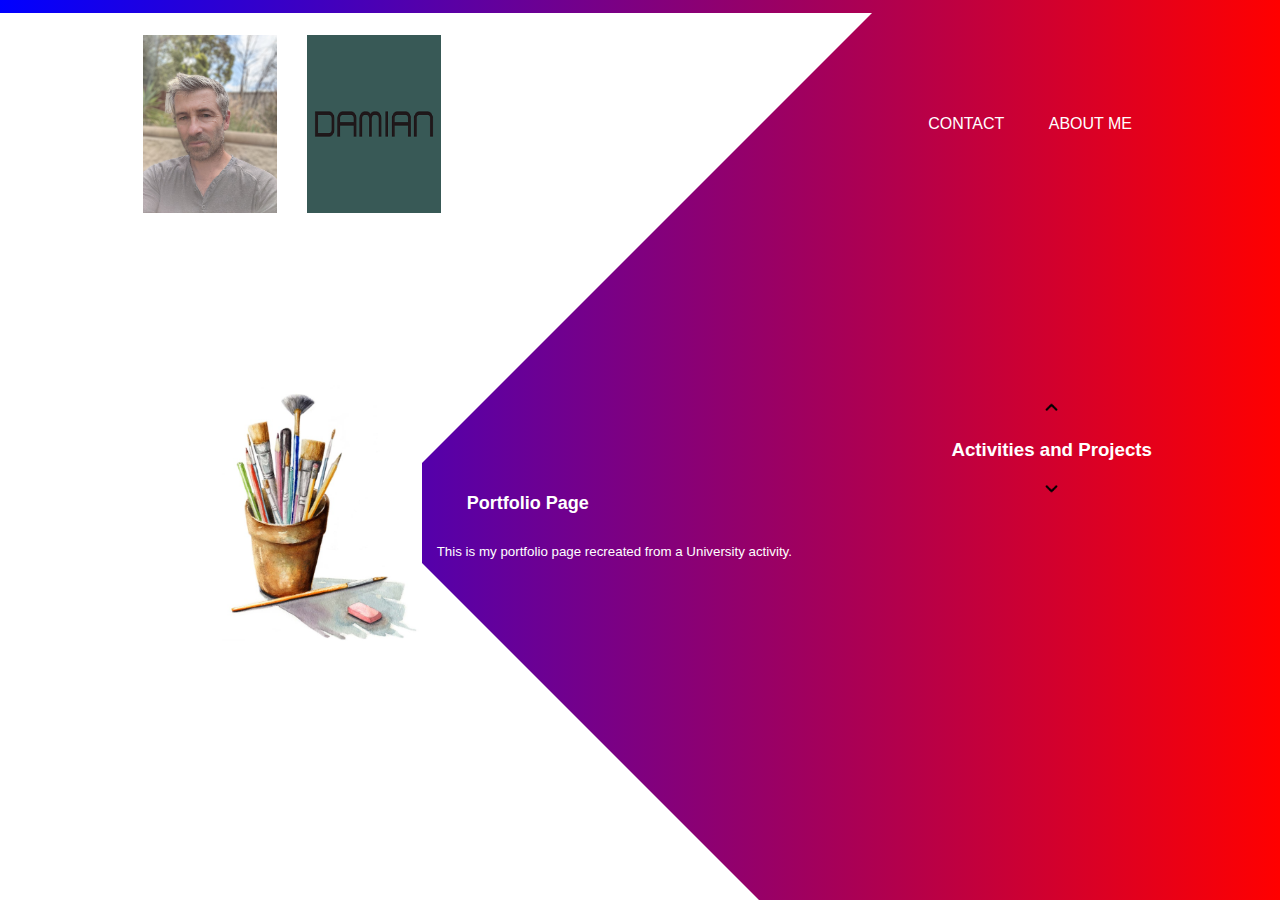
<file: index.html>
<!DOCTYPE html>
<html lang="en">
  <head>
    <meta charset="UTF-8" />
    <meta http-equiv="X-UA-Compatible" content="IE=edge" />
    <meta name="viewport" content="width=device-width, initial-scale=1.0" />
    <link rel="stylesheet" href="style.css" />
    <title>MY WEBSITE 2021</title>
  </head>
  <body>
    <div class="main">
      <nav>
        <div class="logo">
          <img src="images/Damian Tapp Portrate.jpg" />
          <img src="images/myname.png" />
        </div>
        <div class="nav-links">
          <ul>
            <li><a href="contact.html">CONTACT</a></li>
            <li><a href="aboutme.html">ABOUT ME</a></li>
          </ul>
        </div>
      </nav>
      <div class="information">
        <div class="overlay"></div>
        <img src="images/arttools.jpg" class="damian" />
        <div id="circle">
          <div class="feature one">
            <div>
              <h1>Portfolio Page</h1>
              <p>
                This is my portfolio page recreated from a University activity.
              </p>
            </div>
          </div>
          <div class="feature two">
            <a href="https://damian545.github.io/milestone-5/" target="_blank"
              >Milestone</a
            >

            <p>This is my milestone recreated from a University activity.</p>
          </div>
          <div class="feature three">
            <h1>Golf Project</h1>
            <p>This a project I took on myself for a golf course.</p>
          </div>
          <div class="feature four">
            <h1>Radelaide.wow</h1>
            <p>
              This is my last project at University all created in React.js.
            </p>
          </div>
        </div>
      </div>
      <div class="controls">
        <img src="images/arrowup.png" id="upBtn" />
        <h3>Activities and Projects</h3>
        <img src="images/arrowdown.png" id="downBtn" />
      </div>
    </div>
    <script>
      var circle = document.getElementById("circle");
      var upBtn = document.getElementById("upBtn");
      var downBtn = document.getElementById("downBtn");

      var rotateValue = circle.style.transform;
      var rotateSum;

      upBtn.onclick = function () {
        rotateSum = rotateValue + "rotate(-90deg)";
        circle.style.transform = rotateSum;
        rotateValue = rotateSum;
      };
      downBtn.onclick = function () {
        rotateSum = rotateValue + "rotate(90deg)";
        circle.style.transform = rotateSum;
        rotateValue = rotateSum;
      };
    </script>
  </body>
</html>
</file>
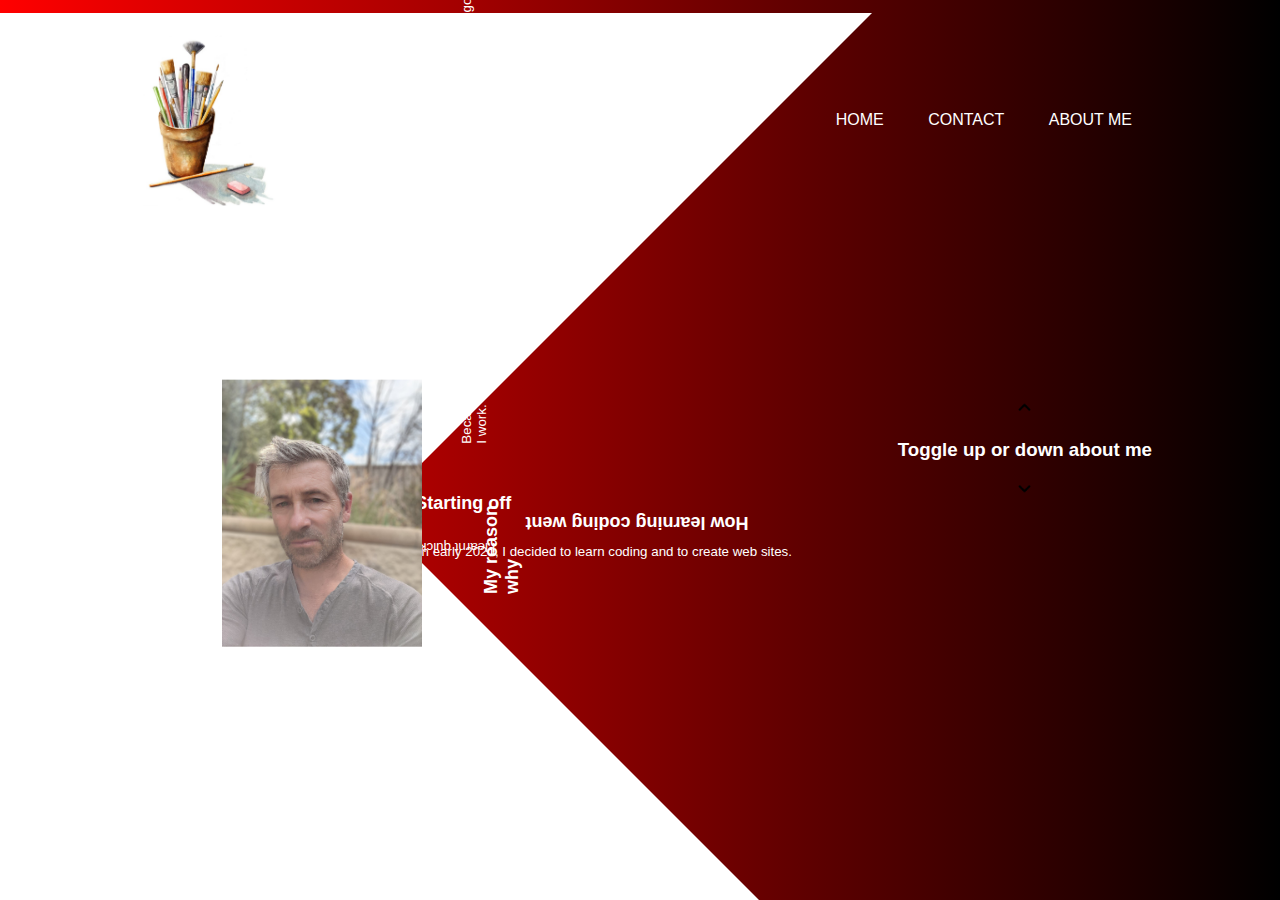
<file: aboutme.html>
<!DOCTYPE html>
<html lang="en">
  <head>
    <meta charset="UTF-8" />
    <meta http-equiv="X-UA-Compatible" content="IE=edge" />
    <meta name="viewport" content="width=device-width, initial-scale=1.0" />
    <link rel="stylesheet" href="style2.css" />
    <title>About Me</title>
  </head>
  <body>
    <div class="main">
      <nav>
        <div class="logo">
          <img src="images/arttools.jpg" />
        </div>
        <div class="nav-links">
          <ul>
            <li><a href="index.html">HOME</a></li>
            <li><a href="contact.html">CONTACT</a></li>
            <li><a href="aboutme.html">ABOUT ME</a></li>
          </ul>
        </div>
      </nav>
      <div class="information">
        <div class="overlay"></div>
        <img src="images/Damian Tapp Portrate.jpg" class="damian" />
        <div id="circle">
          <div class="feature one">
            <div>
              <h1>Starting off</h1>
              <p>
              Back in early 2020, I decided to learn coding and to 
              create web sites.
              </p>
            </div>
          </div>
          <div class="feature two">
            <h1>My reason why</h1>

            <p>
                Because I was unhappy with my current job and 
                my artistic abilities were going to waste where I 
                work.
            </p>
          </div>
          <div class="feature three">
            <h1>How learning coding went</h1>
            <p>
                I learnt quickly how to code, I slowly figured out 
                you can do anything. As long as you were commited.
            </p>
          </div>
          <div class="feature four">
            <h1>The future</h1>
            <p>
              I want to keep learning new things, toying with old ideas 
              and hopefully creating a new job for myself.
            </p>
          </div>
        </div>
      </div>
      <div class="controls">
        <img src="images/arrowup.png" id="upBtn" />
        <h3>Toggle up or down about me</h3>
        <img src="images/arrowdown.png" id="downBtn" />
      </div>
    </div>
    <script>
      var circle = document.getElementById("circle");
      var upBtn = document.getElementById("upBtn");
      var downBtn = document.getElementById("downBtn");

      var rotateValue = circle.style.transform;
      var rotateSum;

      upBtn.onclick = function () {
        rotateSum = rotateValue + "rotate(-90deg)";
        circle.style.transform = rotateSum;
        rotateValue = rotateSum;
      };
      downBtn.onclick = function () {
        rotateSum = rotateValue + "rotate(90deg)";
        circle.style.transform = rotateSum;
        rotateValue = rotateSum;
      };
    </script>
    </div>
  </body>
</html>
</file>
<file: style.css>
* {
  margin: 0;
  padding: 0;
  font-family: sans-serif;
}
.main {
  width: 100%;
  height: 100vh;
  position: relative;
  overflow: hidden;
  background: linear-gradient(to right, blue, red);
}
nav {
  width: 80%;
  position: sticky;
  margin: 20px auto;
  z-index: 1;
  display: flex;
  align-items: center;
}
* {
  box-sizing: border-box;
}
.logo {
  flex-basis: 20%;
  display: flex;
}
.logo img {
  width: 150px;
  float: left;
  width: 80%;
  padding: 15px;
}
.nav-links {
  flex: 1;
  text-align: right;
}
.nav-links ul li {
  list-style: none;
  display: inline-block;
  margin: 0 20px;
}
.nav-links ul li a {
  color: #fff;
  text-decoration: none;
}
.information {
  width: 1000px;
  height: 1000px;
  position: absolute;
  top: 57%;
  left: -10%;
  transform: translateY(-50%);
}
#circle {
  width: 1000px;
  height: 1000px;
  position: absolute;
  top: 0;
  left: 0;
  border-radius: 50%;
  transform: rotate(0deg);
  transition: 1s;
}
.feature img {
  width: 50px;
}
.feature {
  position: absolute;
  display: flex;
  color: #fff;
}
h1 {
  margin: 30px;
  font-size: large;
}
p {
  margin-top: 8px;
  font-size: smaller;
}
a {
  color: white;
}

.one {
  top: 450px;
  right: 80px;
}
.two {
  top: 190px;
  left: 260px;
  transform: rotate(-90deg);
}
.three {
  bottom: 450px;
  left: 30px;
  transform: rotate(-180deg);
}
.four {
  bottom: 150px;
  right: 280px;
  transform: rotate(-270deg);
}
.damian {
  width: 200px;
  position: absolute;
  top: 50%;
  left: 35%;
  transform: translateY(-50%);
  z-index: 1;
}
.controls {
  position: absolute;
  right: 10%;
  top: 50%;
  transform: translateY(-50%);
  text-align: center;
}
.controls h3 {
  margin: 15px 0;
  color: #fff;
}
#upBtn {
  width: 25px;
  cursor: pointer;
}
#downBtn {
  width: 25px;
  cursor: pointer;
}
.overlay {
  width: 0;
  height: 0;
  border-top: 500px solid #fff;
  border-right: 500px solid transparent;
  border-bottom: 500px solid #fff;
  border-left: 500px solid #fff;
  position: absolute;
  left: 0;
  top: 0;
}
</file>
<file: style2.css>
* {
  margin: 0;
  padding: 0;
  font-family: sans-serif;
}
.main {
  width: 100%;
  height: 100vh;
  position: relative;
  overflow: hidden;
  background: linear-gradient(to right, red, black);
}
nav {
  width: 80%;
  position: sticky;
  margin: 20px auto;
  z-index: 1;
  display: flex;
  align-items: center;
}
* {
  box-sizing: border-box;
}
.logo {
  flex-basis: 20%;
  display: flex;
}
.logo img {
  width: 150px;
  float: left;
  width: 80%;
  padding: 15px;
}
.nav-links {
  flex: 1;
  text-align: right;
}
.nav-links ul li {
  list-style: none;
  display: inline-block;
  margin: 0 20px;
}
.nav-links ul li a {
  color: #fff;
  text-decoration: none;
}
.information {
  width: 1000px;
  height: 1000px;
  position: absolute;
  top: 57%;
  left: -10%;
  transform: translateY(-50%);
}
#circle {
  width: 1000px;
  height: 1000px;
  position: absolute;
  top: 0;
  left: 0;
  border-radius: 50%;
  transform: rotate(0deg);
  transition: 1s;
}
.feature img {
  width: 50px;
}
.feature {
  position: absolute;
  display: flex;
  color: #fff;
}
h1 {
  margin: 30px;
  font-size: large;
}
p {
  margin-top: 8px;
  font-size: smaller;
}
a {
  color: white;
}

.one {
  top: 450px;
  right: 80px;
}
.two {
  top: 190px;
  left: 260px;
  transform: rotate(-90deg);
}
.three {
  bottom: 450px;
  left: 30px;
  transform: rotate(-180deg);
}
.four {
  bottom: 150px;
  right: 280px;
  transform: rotate(-270deg);
}
.damian {
  width: 200px;
  position: absolute;
  top: 50%;
  left: 35%;
  transform: translateY(-50%);
  z-index: 1;
}
.controls {
  position: absolute;
  right: 10%;
  top: 50%;
  transform: translateY(-50%);
  text-align: center;
}
.controls h3 {
  margin: 15px 0;
  color: #fff;
}
#upBtn {
  width: 25px;
  cursor: pointer;
}
#downBtn {
  width: 25px;
  cursor: pointer;
}
.overlay {
  width: 0;
  height: 0;
  border-top: 500px solid #fff;
  border-right: 500px solid transparent;
  border-bottom: 500px solid #fff;
  border-left: 500px solid #fff;
  position: absolute;
  left: 0;
  top: 0;
}
</file>
